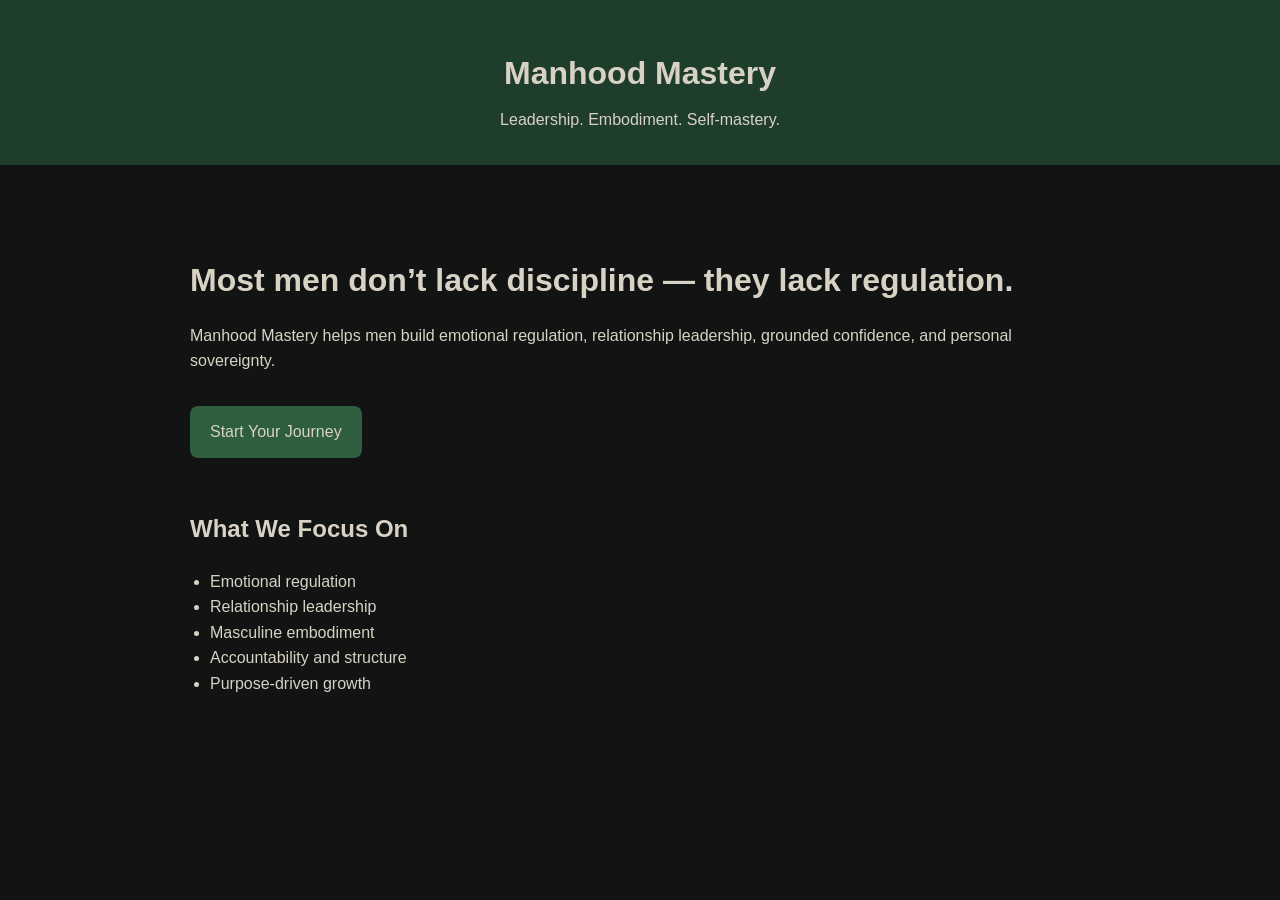
<file: index.html>
<!DOCTYPE html>
<html lang="en">
<head>
  <meta charset="UTF-8" />
  <meta name="viewport" content="width=device-width, initial-scale=1.0" />
  <title>Manhood Mastery</title>
  <link rel="stylesheet" href="assets/css/styles.css" />
</head>
<body>
  <header>
    <h1>Manhood Mastery</h1>
    <p>Leadership. Embodiment. Self-mastery.</p>
  </header>

  <main>
    <section class="hero">
      <h2>Most men don’t lack discipline — they lack regulation.</h2>
      <p>
        Manhood Mastery helps men build emotional regulation, relationship
        leadership, grounded confidence, and personal sovereignty.
      </p>
      <a href="journey.html" class="btn">Start Your Journey</a>
    </section>

    <section>
      <h2>What We Focus On</h2>
      <ul>
        <li>Emotional regulation</li>
        <li>Relationship leadership</li>
        <li>Masculine embodiment</li>
        <li>Accountability and structure</li>
        <li>Purpose-driven growth</li>
      </ul>
    </section>
  </main>
</body>
</html>
</file>
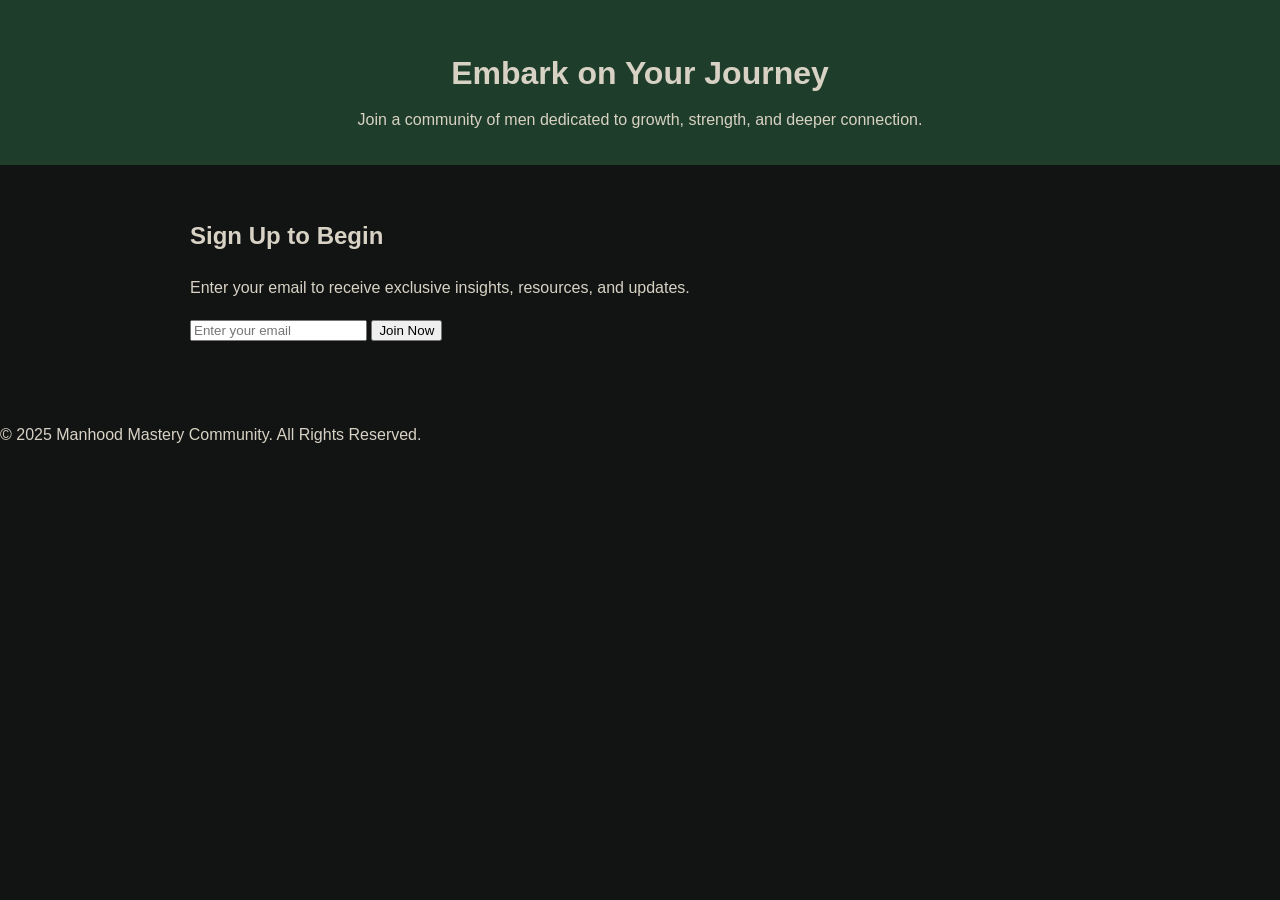
<file: journey.html>
<!DOCTYPE html>
<html lang="en">
<head>
    <meta charset="UTF-8">
    <meta name="viewport" content="width=device-width, initial-scale=1.0">
    <title>Start Your Journey - Manhood Mastery</title>
    <link rel="stylesheet" href="assets/css/styles.css"> <!-- Link to external CSS -->
</head>
<body>
    <header>
        <h1>Embark on Your Journey</h1>
        <p>Join a community of men dedicated to growth, strength, and deeper connection.</p>
    </header>

    <main>
        <section class="signup">
            <h2>Sign Up to Begin</h2>
            <p>Enter your email to receive exclusive insights, resources, and updates.</p>
            <form action="#" method="POST">
                <input type="email" name="email" placeholder="Enter your email" required>
                <button type="submit">Join Now</button>
            </form>
        </section>
    </main>

    <footer>
        <p>&copy; 2025 Manhood Mastery Community. All Rights Reserved.</p>
    </footer>
</body>
</html>
</file>
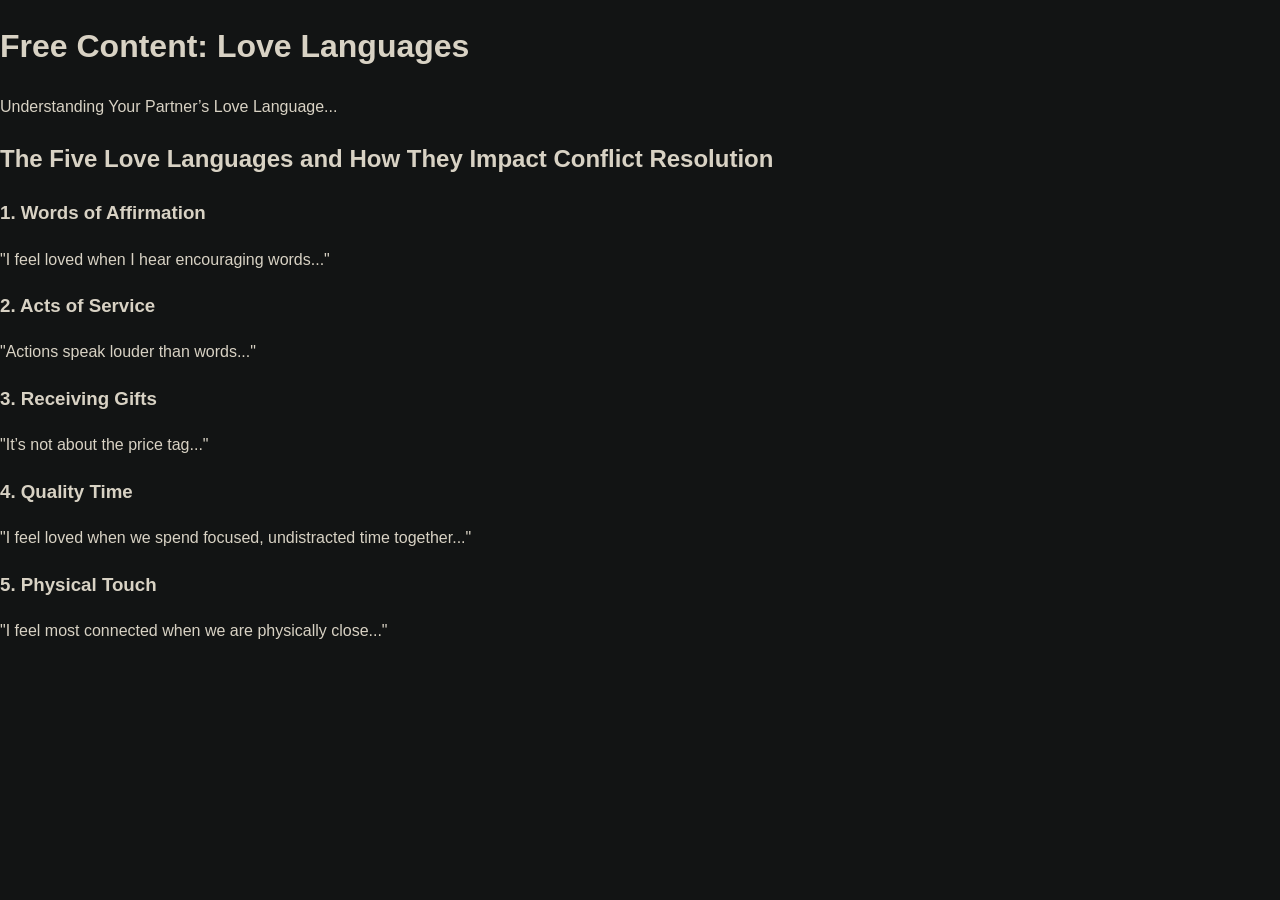
<file: love-languages.html>
<!DOCTYPE html>
<html lang="en">
<head>
    <meta charset="UTF-8">
    <meta name="viewport" content="width=device-width, initial-scale=1.0">
    <title>Free Content: Love Languages</title>
    <link rel="stylesheet" href="assets/css/styles.css">
</head>
<body>
    <div class="container">
        <h1>Free Content: Love Languages</h1>
        <p>Understanding Your Partner’s Love Language...</p>
        <h2>The Five Love Languages and How They Impact Conflict Resolution</h2>
        <h3>1. Words of Affirmation</h3>
        <p>"I feel loved when I hear encouraging words..."</p>
        <h3>2. Acts of Service</h3>
        <p>"Actions speak louder than words..."</p>
        <h3>3. Receiving Gifts</h3>
        <p>"It’s not about the price tag..."</p>
        <h3>4. Quality Time</h3>
        <p>"I feel loved when we spend focused, undistracted time together..."</p>
        <h3>5. Physical Touch</h3>
        <p>"I feel most connected when we are physically close..."</p>
    </div>
</body>
</html>
</file>
<file: assets/css/styles.css>
body {
  margin: 0;
  font-family: Arial, sans-serif;
  line-height: 1.6;
  background: #121414;
  color: #D8D2C4;
}

header {
  text-align: center;
  padding: 3rem 1.5rem 2rem;
  background: #1F3D2B;
}

header h1 {
  margin: 0 0 0.5rem;
}

header p {
  margin: 0;
  color: #D8D2C4;
}

main {
  max-width: 900px;
  margin: 0 auto;
  padding: 2rem 1.5rem 4rem;
}

.hero {
  padding: 2rem 0;
}

.hero h2 {
  font-size: 2rem;
  margin-bottom: 1rem;
}

.btn {
  display: inline-block;
  margin-top: 1rem;
  padding: 0.85rem 1.25rem;
  text-decoration: none;
  background: #2E5E3E;
  color: #D8D2C4;
  border-radius: 8px;
}

.btn:hover {
  background: #6F8F72;
  color: #121414;
}

a {
  color: #A8E2D9;
}

ul {
  padding-left: 1.25rem;
}
</file>
